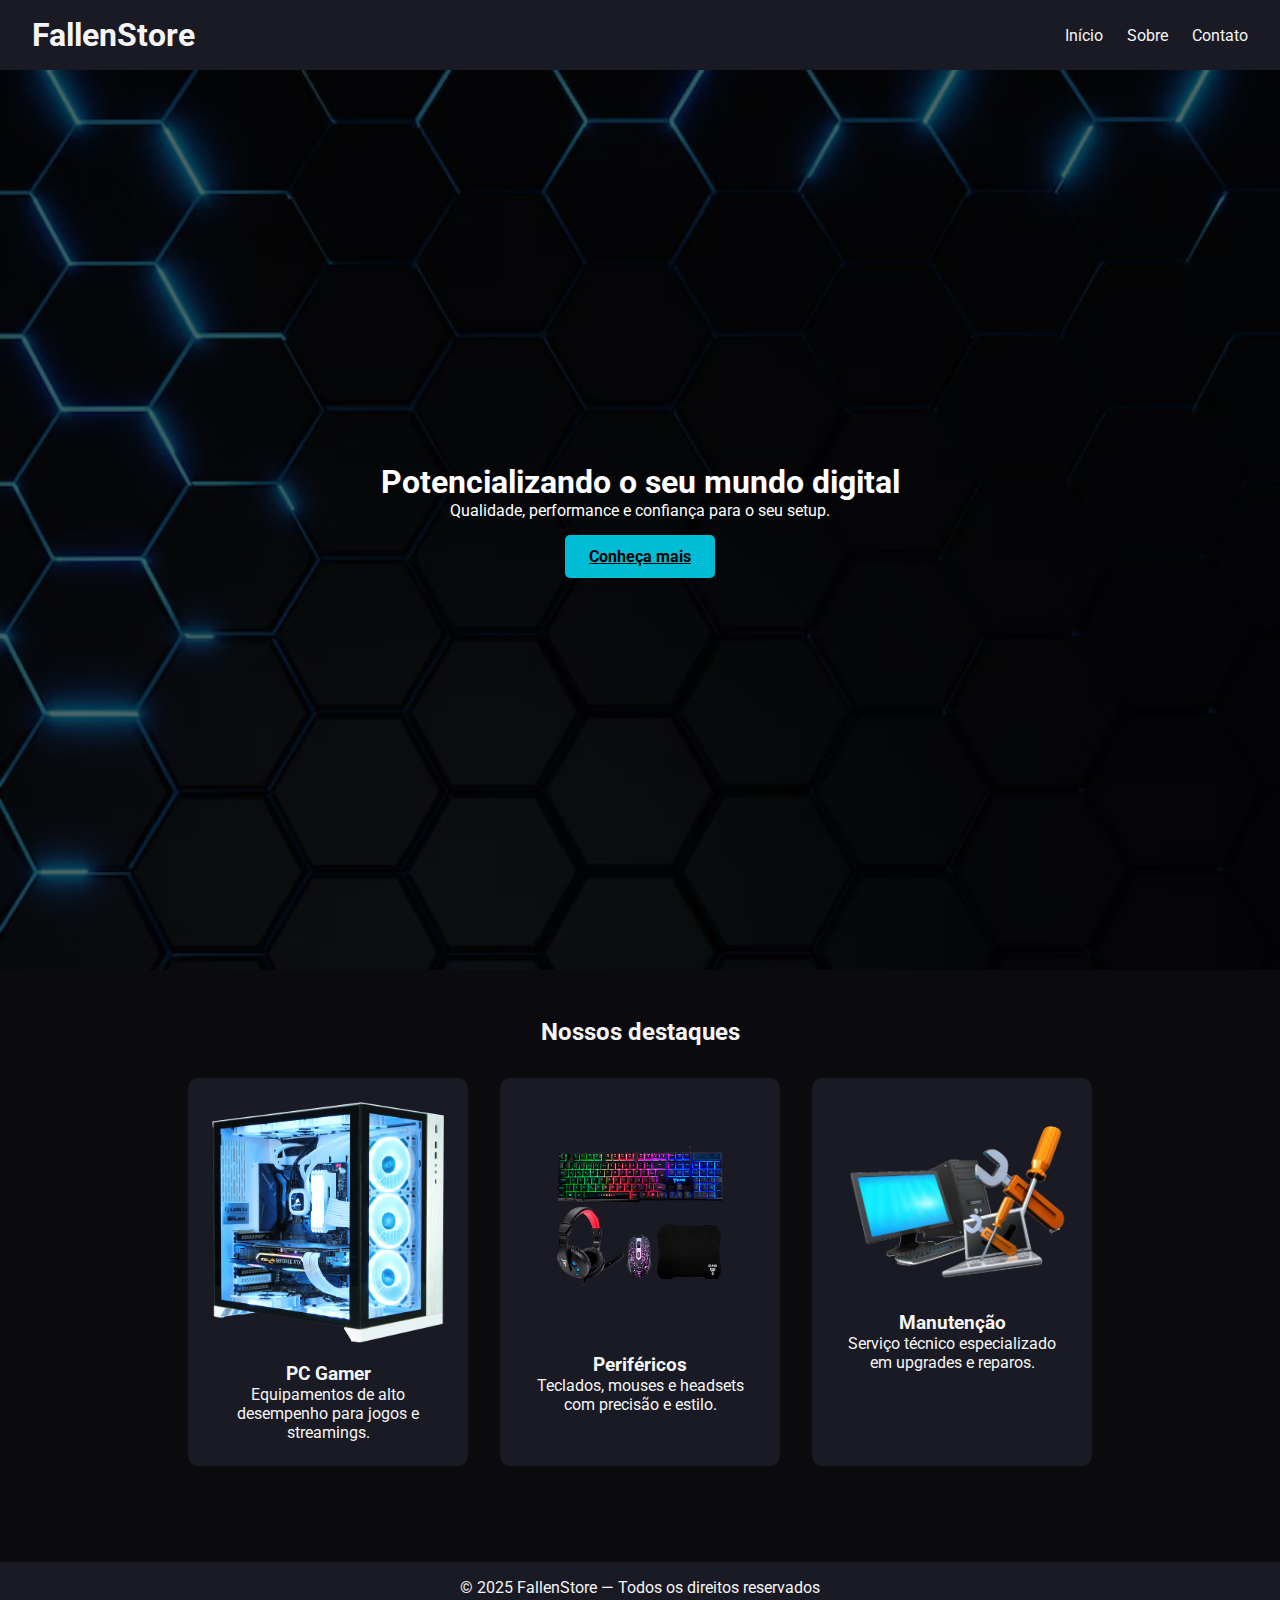
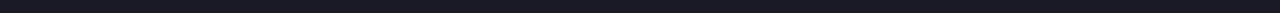
<file: index.html>
<!DOCTYPE html>
<html lang="pt-BR">
<head>
  <meta charset="UTF-8">
  <meta name="viewport" content="width=device-width, initial-scale=1.0">
  <title>FallenStore | Início</title>
  <link rel="stylesheet" href="assets/img/css/styles.css">
  <link href="https://fonts.googleapis.com/css2?family=Roboto:wght@300;400;700&display=swap" rel="stylesheet">
</head>
<body>
  <header>
    <nav class="nav-bar">
      <h1>FallenStore</h1>
      <ul>
        <li><a href="index.html">Início</a></li>
        <li><a href="sobre.html">Sobre</a></li>
        <li><a href="contato.html">Contato</a></li>
      </ul>
    </nav>
  </header>

  <main>
    <section class="hero">
        <h1>Potencializando o seu mundo digital</h1>
        <p>Qualidade, performance e confiança para o seu setup.</p>
        <a href="sobre.html" class="btn">Conheça mais</a>
      </section>
    <section class="cards-section">
      <h2>Nossos destaques</h2>
      <div class="cards">
        <div class="card">
          <img src="assets/img/pcgamer.png" alt="Computador gamer">
          <h3>PC Gamer</h3>
          <p>Equipamentos de alto desempenho para jogos e streamings.</p>
        </div>
        <div class="card">
          <img src="assets/img/perifericos.png" alt="Teclados e mouses">
          <h3>Periféricos</h3>
          <p>Teclados, mouses e headsets com precisão e estilo.</p>
        </div>
        <div class="card">
          <img src="assets/img/manutencao.png" alt="Serviço de manutenção">
          <h3>Manutenção</h3>
          <p>Serviço técnico especializado em upgrades e reparos.</p>
        </div>
      </div>
    </section>
  </main>

  <footer>
    <p>© 2025 FallenStore — Todos os direitos reservados</p>
  </footer>
</body>
</html>
</file>
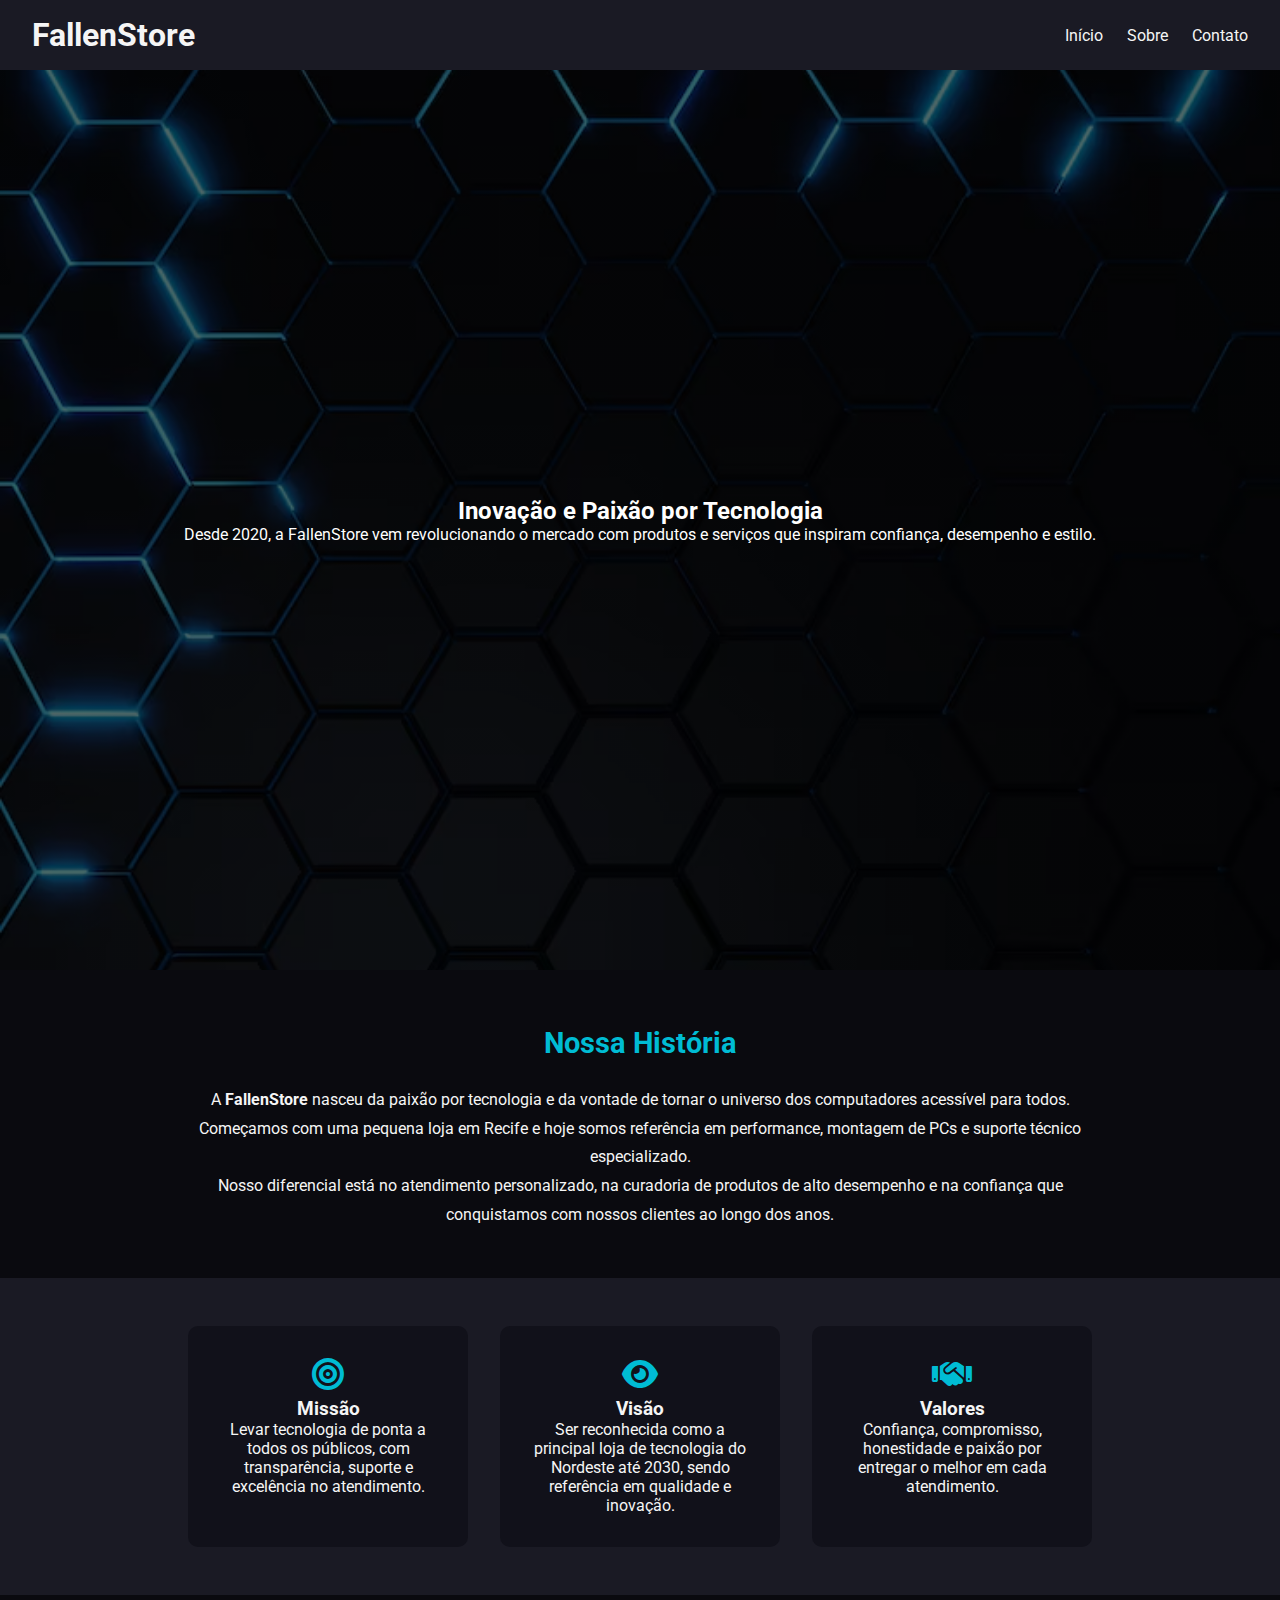
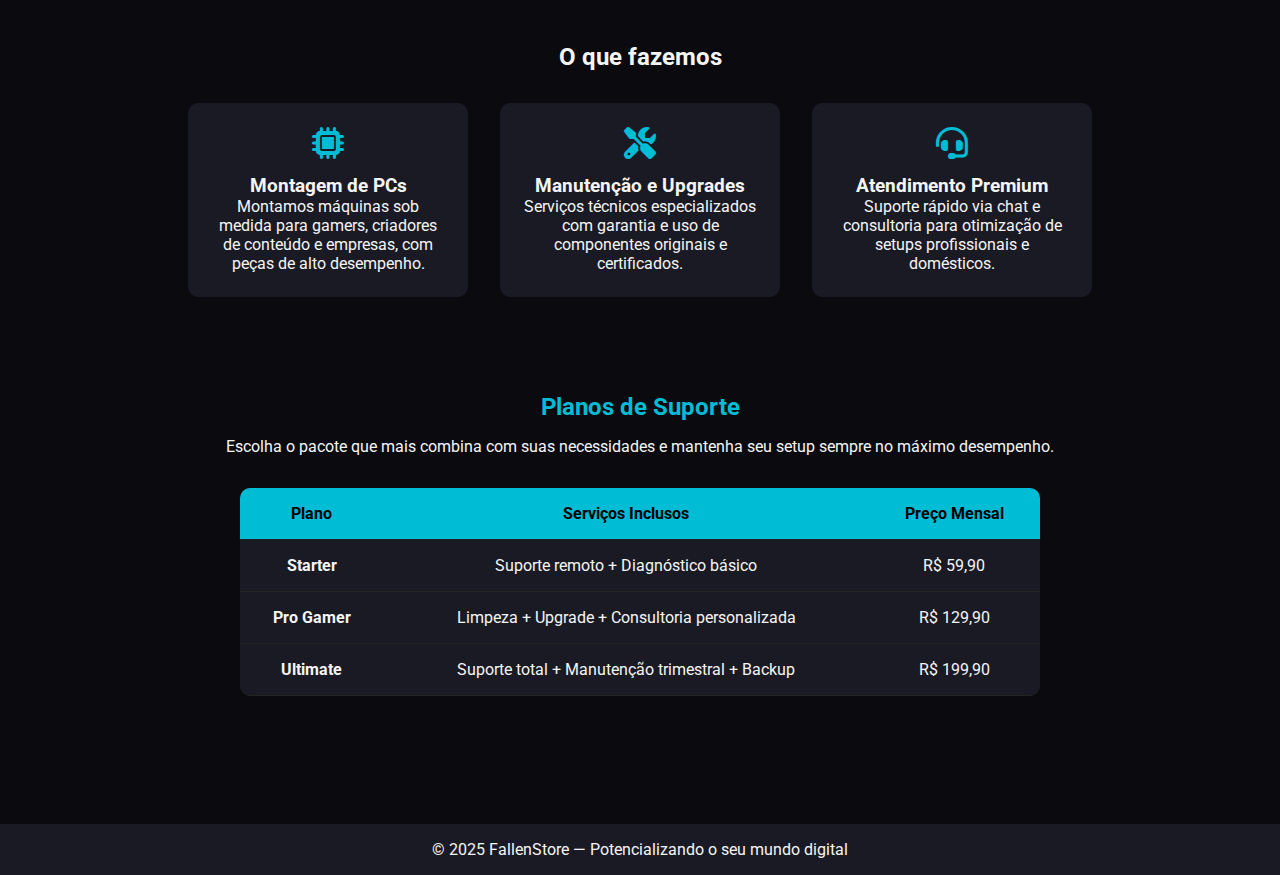
<file: sobre.html>
<!DOCTYPE html>
<html lang="pt-BR">
<head>
  <meta charset="UTF-8">
  <meta name="viewport" content="width=device-width, initial-scale=1.0">
  <title>FallenStore | Sobre</title>
  <link rel="stylesheet" href="assets/img/css/styles.css">
  <link href="https://fonts.googleapis.com/css2?family=Roboto:wght@300;400;700&display=swap" rel="stylesheet">
  <link rel="stylesheet" href="https://cdnjs.cloudflare.com/ajax/libs/font-awesome/6.5.0/css/all.min.css">
</head>
<body>
  <header>
    <nav class="nav-bar">
      <h1>FallenStore</h1>
      <ul>
        <li><a href="index.html">Início</a></li>
        <li><a href="sobre.html" class="ativo">Sobre</a></li>
        <li><a href="contato.html">Contato</a></li>
      </ul>
    </nav>
  </header>

  <main>
    
    <section class="hero">
        <h2>Inovação e Paixão por Tecnologia</h2>
        <p>Desde 2020, a FallenStore vem revolucionando o mercado com produtos e serviços que inspiram confiança, desempenho e estilo.</p>
    </section>

    
    <section class="about-detalhes">
      <h2>Nossa História</h2>
      <p>
        A <strong>FallenStore</strong> nasceu da paixão por tecnologia e da vontade de tornar o universo dos computadores acessível para todos.
        Começamos com uma pequena loja em Recife e hoje somos referência em performance, montagem de PCs e suporte técnico especializado.
      </p>
      <p>
        Nosso diferencial está no atendimento personalizado, na curadoria de produtos de alto desempenho e na confiança que conquistamos com nossos clientes ao longo dos anos.
      </p>
    </section>

    
    <section class="mvv">
      <div class="mvv-card">
        <i class="fa-solid fa-bullseye"></i>
        <h3>Missão</h3>
        <p>Levar tecnologia de ponta a todos os públicos, com transparência, suporte e excelência no atendimento.</p>
      </div>
      <div class="mvv-card">
        <i class="fa-solid fa-eye"></i>
        <h3>Visão</h3>
        <p>Ser reconhecida como a principal loja de tecnologia do Nordeste até 2030, sendo referência em qualidade e inovação.</p>
      </div>
      <div class="mvv-card">
        <i class="fa-solid fa-handshake"></i>
        <h3>Valores</h3>
        <p>Confiança, compromisso, honestidade e paixão por entregar o melhor em cada atendimento.</p>
      </div>
    </section>

    
    <section class="services-detalhes">
      <h2>O que fazemos</h2>
      <div class="servicos-grid">
        <div class="servico">
          <i class="fa-solid fa-microchip"></i>
          <h3>Montagem de PCs</h3>
          <p>Montamos máquinas sob medida para gamers, criadores de conteúdo e empresas, com peças de alto desempenho.</p>
        </div>
        <div class="servico">
          <i class="fa-solid fa-screwdriver-wrench"></i>
          <h3>Manutenção e Upgrades</h3>
          <p>Serviços técnicos especializados com garantia e uso de componentes originais e certificados.</p>
        </div>
        <div class="servico">
          <i class="fa-solid fa-headset"></i>
          <h3>Atendimento Premium</h3>
          <p>Suporte rápido via chat e consultoria para otimização de setups profissionais e domésticos.</p>
        </div>
      </div>
    </section>

    
    <section class="planos">
      <h2>Planos de Suporte</h2>
      <p>Escolha o pacote que mais combina com suas necessidades e mantenha seu setup sempre no máximo desempenho.</p>
      <table class="tabela-planos">
        <thead>
          <tr>
            <th>Plano</th>
            <th>Serviços Inclusos</th>
            <th>Preço Mensal</th>
          </tr>
        </thead>
        <tbody>
          <tr>
            <td><strong>Starter</strong></td>
            <td>Suporte remoto + Diagnóstico básico</td>
            <td>R$ 59,90</td>
          </tr>
          <tr>
            <td><strong>Pro Gamer</strong></td>
            <td>Limpeza + Upgrade + Consultoria personalizada</td>
            <td>R$ 129,90</td>
          </tr>
          <tr>
            <td><strong>Ultimate</strong></td>
            <td>Suporte total + Manutenção trimestral + Backup</td>
            <td>R$ 199,90</td>
          </tr>
        </tbody>
      </table>
    </section>
  </main>

  <footer>
    <p>© 2025 FallenStore — Potencializando o seu mundo digital</p>
  </footer>
</body>
</html>
</file>
<file: assets/img/css/styles.css>
:root {
    --cor-fundo: #0a0a0f;
    --cor-secundaria: #1a1a24;
    --cor-destaque: #00bcd4;
    --cor-texto: #f5f5f5;
    --fonte-principal: 'Roboto', sans-serif;
  }
  
  * {
    margin: 0;
    padding: 0;
    box-sizing: border-box;
    font-family: var(--fonte-principal);
  }
  
  body {
    background-color: var(--cor-fundo);
    color: var(--cor-texto);
  }
  
  header {
    background-color: var(--cor-secundaria);
    padding: 1rem 2rem;
  }
  
  .nav-bar {
    display: flex;
    justify-content: space-between;
    align-items: center;
  }
  
  .nav-bar ul {
    list-style: none;
    display: flex;
    gap: 1.5rem;
  }
  
  .nav-bar a {
    color: var(--cor-texto);
    text-decoration: none;
    transition: color 0.3s;
  }
  
  .nav-bar a:hover {
    color: var(--cor-destaque);
  }
  
  .hero {
    position: relative;
    height: 100vh;
    display: flex;
    flex-direction: column;
    justify-content: center;
    align-items: center;
    text-align: center;
    color: #fff;
    padding: 0 20px;

    
    background: linear-gradient(rgba(0,0,0,0.6), rgba(0,0,0,0.6)),
                url("fundo1.jpg") center/cover no-repeat;
}

.hero h1,
.hero p,
.hero .btn {
    position: relative; 
    z-index: 1;
}

.btn {
    background-color: #00bcd4;
    border: none;
    padding: 12px 24px;
    color: #000;
    font-weight: bold;
    border-radius: 5px;
    margin-top: 15px;
    transition: 0.3s;
}

.btn:hover {
    background-color: #03e9f4;
    transform: scale(1.05);
}
  
  .cards-section {
    padding: 3rem 2rem;
    text-align: center;
  }
  
  .cards {
    display: flex;
    justify-content: center;
    flex-wrap: wrap;
    gap: 2rem;
    margin-top: 2rem;
  }
  
  .card {
    background-color: var(--cor-secundaria);
    border-radius: 10px;
    padding: 1.5rem;
    width: 280px;
    text-align: center;
    transition: transform 0.3s;
  }
  
  .card:hover {
    transform: scale(1.05);
  }
  
  .card img {
    width: 100%;
    border-radius: 10px;
    margin-bottom: 1rem;
  }
  
  .table-section table {
    width: 100%;
    border-collapse: collapse;
    margin-top: 1rem;
  }
  
  .table-section th, .table-section td {
    border: 1px solid var(--cor-destaque);
    padding: 0.75rem;
    text-align: center;
  }
  
  footer {
    text-align: center;
    padding: 1rem;
    background-color: var(--cor-secundaria);
    margin-top: 3rem;
  }
  
  @media (max-width: 768px) {
    .cards {
      flex-direction: column;
      align-items: center;
    }
  
    .hero h2 {
      font-size: 1.5rem;
    }
  }
  
.hero-sobre {
  background: linear-gradient(rgba(10, 10, 15, 0.8), rgba(10,10,15,0.8)), url('../img/sobre-bg.jpg') center/cover;
  height: 50vh;
}

.about-detalhes {
  max-width: 900px;
  margin: 3rem auto;
  text-align: center;
  line-height: 1.8;
}

.about-detalhes h2 {
  color: var(--cor-destaque);
  margin-bottom: 1rem;
  font-size: 1.8rem;
}


.mvv {
  display: flex;
  justify-content: center;
  flex-wrap: wrap;
  gap: 2rem;
  padding: 3rem 2rem;
  background-color: var(--cor-secundaria);
  text-align: center;
}

.mvv-card {
  background-color: #11111a;
  border-radius: 10px;
  padding: 2rem;
  width: 280px;
  transition: transform 0.3s, background-color 0.3s;
}

.mvv-card:hover {
  transform: translateY(-10px);
  background-color: #181824;
}

.mvv-card i {
  font-size: 2rem;
  color: var(--cor-destaque);
  margin-bottom: 0.5rem;
}

.services-detalhes {
  text-align: center;
  padding: 3rem 2rem;
}

.servicos-grid {
  display: flex;
  flex-wrap: wrap;
  justify-content: center;
  gap: 2rem;
  margin-top: 2rem;
}

.servico {
  background-color: var(--cor-secundaria);
  border-radius: 10px;
  width: 280px;
  padding: 1.5rem;
  transition: transform 0.3s;
}

.servico:hover {
  transform: scale(1.05);
}

.servico i {
  color: var(--cor-destaque);
  font-size: 2rem;
  margin-bottom: 1rem;
}


.planos {
  text-align: center;
  padding: 3rem 2rem;
}

.planos h2 {
  color: var(--cor-destaque);
  margin-bottom: 1rem;
}

.tabela-planos {
  margin: 2rem auto;
  width: 90%;
  max-width: 800px;
  border-collapse: collapse;
  background-color: var(--cor-secundaria);
  border-radius: 10px;
  overflow: hidden;
}

.tabela-planos th, .tabela-planos td {
  padding: 1rem;
  border-bottom: 1px solid #222;
}

.tabela-planos th {
  background-color: var(--cor-destaque);
  color: #000;
}

.tabela-planos tr:hover {
  background-color: #11111a;
}

@media (max-width: 768px) {
  .mvv, .servicos-grid {
    flex-direction: column;
    align-items: center;
  }

  .about-detalhes {
    padding: 0 1rem;
  }
}
.contact-hero {
  text-align: center;
  padding: 80px 20px;
  background: linear-gradient(180deg, #0b0c10, #1f2833);
  color: #66fcf1;
}

.contact-hero h1 {
  font-family: 'Orbitron', sans-serif;
  font-size: 2.5em;
}

.contact-container {
  display: flex;
  flex-wrap: wrap;
  gap: 40px;
  justify-content: center;
  align-items: flex-start;
  padding: 60px 20px;
  background-color: #0b0c10;
}

.contact-info, .contact-form {
  background: #1f2833;
  padding: 30px;
  border-radius: 10px;
  color: #c5c6c7;
  flex: 1;
  max-width: 500px;
  box-shadow: 0 0 10px rgba(102, 252, 241, 0.2);
}

.contact-form input,
.contact-form textarea {
  width: 100%;
  padding: 12px;
  margin-top: 10px;
  background-color: #0b0c10;
  border: 1px solid #45a29e;
  border-radius: 5px;
  color: #fff;
  font-family: 'Roboto', sans-serif;
}

.btn-enviar {
  background-color: #45a29e;
  color: #0b0c10;
  font-weight: bold;
  border: none;
  padding: 12px 20px;
  margin-top: 15px;
  border-radius: 8px;
  cursor: pointer;
  transition: 0.3s;
}

.btn-enviar:hover {
  background-color: #66fcf1;
  transform: scale(1.05);
}

.social-icons img {
  width: 30px;
  margin: 10px;
  filter: invert(1);
  transition: 0.3s;
}

.social-icons img:hover {
  transform: scale(1.2);
  filter: invert(69%) sepia(66%) saturate(316%) hue-rotate(130deg);
}

.mapa {
  text-align: center;
  background: #0b0c10;
  padding: 60px 20px;
}

.mapa h2 {
  color: #66fcf1;
  margin-bottom: 20px;
}
</file>
